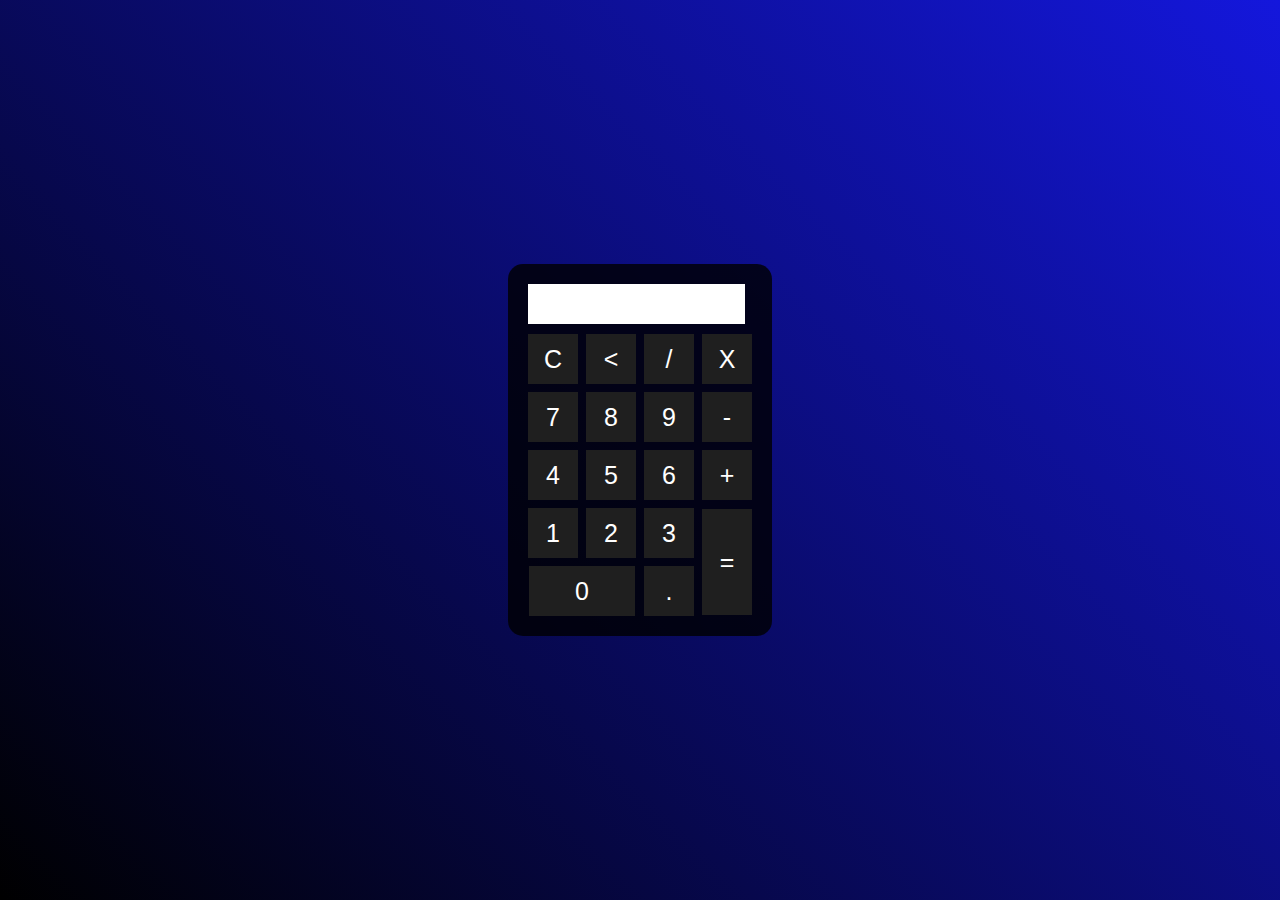
<file: index.html>
<!DOCTYPE html>
<html lang="en">
<head>
    <meta charset="UTF-8">
    <meta name="viewport" content="width=device-width, initial-scale=1.0">
    <title>Calculadora</title>
    <style>
        *{
            margin: 0;
            padding: 0;
        }
        .fundo{
            background-image: linear-gradient(45deg,black, rgb(20, 23, 220));
            height: 100vh;
            color: #fff;
            font-family: Arial, Helvetica, sans-serif;
            text-align: center;
        }
        .calculadora{
            position: absolute;
            background-color: rgba(0, 0, 0, 0.8);
            top: 50%;
            left: 50%;
            transform: translate(-50%,-50%);
            border-radius: 15px;
            padding: 15px;
        }
        .botao{
            width: 50px;
            height: 50px;
            font-size: 25px;
            cursor: pointer;
            margin: 3px;
            background-color: rgb(31,31,31);
            border: none;
            color: #fff;
        }
        .botao:hover{
            background-color: black;
        }
        #resultado{
            background-color: white;
            width: 207px;
            height: 30px;
            margin: 5px;
            font-size: 25px;
            color: black;
            text-align: right;
            padding: 5px;
        }
    </style>
</head>
<body>
    <div class="fundo">
        
        <div class="calculadora">
           
            <p id="resultado"></p>
            <table>
                <tr>
                    <td><button class="botao" onclick="clean()">C</button></td>
                    <td><button class="botao" onclick="back()"><</button></td>
                    <td><button class="botao" onclick="insert('/')">/</button></td>
                    <td><button class="botao" onclick="insert('*')">X</button></td>
                </tr>
                <tr>
                    <td><button class="botao" onclick="insert('7')">7</button></td>
                    <td><button class="botao" onclick="insert('8')">8</button></td>
                    <td><button class="botao" onclick="insert('9')">9</button></td>
                    <td><button class="botao" onclick="insert('-')">-</button></td>
                </tr>
                <tr>
                    <td><button class="botao" onclick="insert('4')">4</button></td>
                    <td><button class="botao" onclick="insert('5')">5</button></td>
                    <td><button class="botao" onclick="insert('6')">6</button></td>
                    <td><button class="botao" onclick="insert('+')">+</button></td>
                </tr>
                <tr>
                    <td><button class="botao" onclick="insert('1')">1</button></td>
                    <td><button class="botao" onclick="insert('2')">2</button></td>
                    <td><button class="botao" onclick="insert('3')">3</button></td>
                    <td rowspan="2"><button class="botao" style="height: 106px;" onclick="calcular()">=</button></td>
                </tr>
                <tr>
                    <td colspan="2"><button class="botao" style="width: 106px;" onclick="insert('0')">0</button></td>
                    <td><button class="botao" onclick="insert('.')">.</button></td>
                </tr>
            </table>
        </div>
    </div>
    <script>
        function insert(num)
        {
            var numero = document.getElementById('resultado').innerHTML;
            document.getElementById('resultado').innerHTML = numero + num;
        }
        function clean()
        {
            document.getElementById('resultado').innerHTML = "";
        }
        function back()
        {
            var resultado = document.getElementById('resultado').innerHTML;
            document.getElementById('resultado').innerHTML = resultado.substring(0, resultado.length -1);
        }
        function calcular()
        {
            var resultado = document.getElementById('resultado').innerHTML;
            if(resultado)
            {
                document.getElementById('resultado').innerHTML = eval(resultado);
            }
            else
            {
                document.getElementById('resultado').innerHTML = "Nada..."
            }
        }
    </script>
</body>
</html>
</file>
